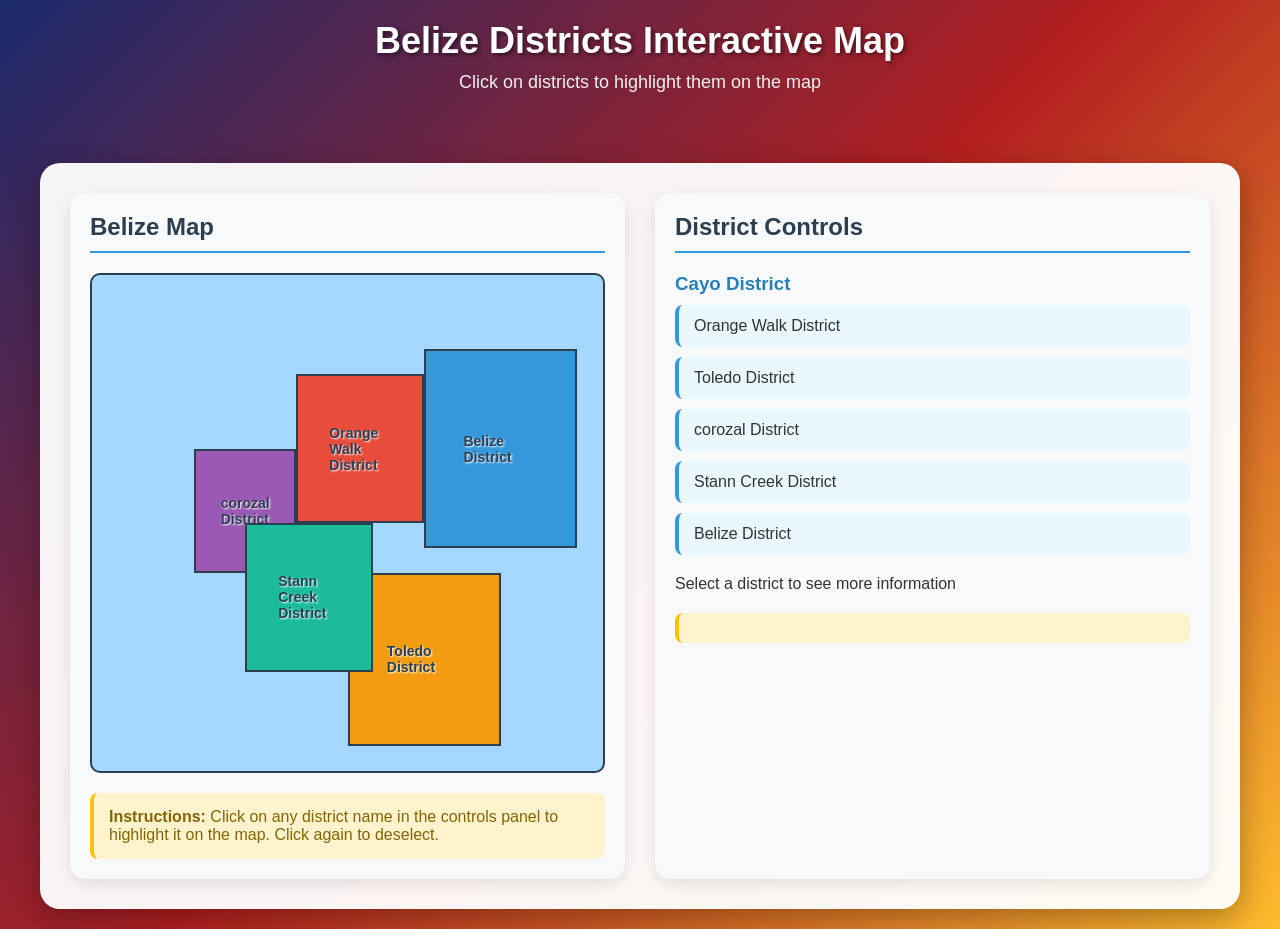
<file: index.html>
<!DOCTYPE html>
<html lang="en">
<head>
    <meta charset="UTF-8">
    <meta name="viewport" content="width=device-width, initial-scale=1.0">
    <title>Belize Districts Interactive Map</title>
    <style>
        * {
            margin: 0;
            padding: 0;
            box-sizing: border-box;
            font-family: 'Segoe UI', Tahoma, Geneva, Verdana, sans-serif;
        }
        
        body {
            background: linear-gradient(135deg, #1a2a6c, #b21f1f, #fdbb2d);
            min-height: 100vh;
            display: flex;
            flex-direction: column;
            align-items: center;
            padding: 20px;
            color: white;
        }
        
        .container {
            background-color: rgba(255, 255, 255, 0.95);
            border-radius: 20px;
            box-shadow: 0 10px 30px rgba(0, 0, 0, 0.3);
            width: 100%;
            max-width: 1200px;
            padding: 30px;
            margin-top: 20px;
            color: #333;
        }
        
        header {
            text-align: center;
            margin-bottom: 30px;
        }
        
        h1 {
            font-size: 36px;
            margin-bottom: 10px;
            color: white;
            text-shadow: 2px 2px 4px rgba(0, 0, 0, 0.5);
        }
        
        .subtitle {
            font-size: 18px;
            color: #f0f0f0;
            margin-bottom: 20px;
        }
        
        .content {
            display: flex;
            flex-wrap: wrap;
            gap: 30px;
        }
        
        .map-container {
            flex: 1;
            min-width: 300px;
            background-color: #f8f9fa;
            border-radius: 15px;
            padding: 20px;
            box-shadow: 0 5px 15px rgba(0, 0, 0, 0.1);
        }
        
        .controls {
            flex: 1;
            min-width: 300px;
            background-color: #f8f9fa;
            border-radius: 15px;
            padding: 20px;
            box-shadow: 0 5px 15px rgba(0, 0, 0, 0.1);
        }
        
        h2 {
            color: #2c3e50;
            margin-bottom: 20px;
            padding-bottom: 10px;
            border-bottom: 2px solid #3498db;
        }
        
        h3 {
            color: #2980b9;
            margin: 15px 0 10px 0;
        }
        
        .district-list {
            list-style-type: none;
            margin-bottom: 20px;
        }
        
        .district-item {
            padding: 12px 15px;
            margin-bottom: 10px;
            background-color: #e9f7fe;
            border-radius: 8px;
            cursor: pointer;
            transition: all 0.3s ease;
            border-left: 4px solid #3498db;
        }
        
        .district-item:hover {
            background-color: #d6eaf8;
            transform: translateX(5px);
        }
        
        .district-item.active {
            background-color: #3498db;
            color: white;
            font-weight: bold;
        }
        
        .district-info {
            background-color: #e9f7fe;
            padding: 15px;
            border-radius: 8px;
            margin-top: 20px;
            display: none;
        }
        
        .district-info.active {
            display: block;
            animation: fadeIn 0.5s ease;
        }
        
        .belize-map {
            width: 100%;
            height: 500px;
            background-color: #a5d8ff;
            border-radius: 10px;
            position: relative;
            overflow: hidden;
            border: 2px solid #2c3e50;
        }
        
        .district {
            position: absolute;
            border: 2px solid #2c3e50;
            background-color: rgba(52, 152, 219, 0.3);
            transition: all 0.3s ease;
            cursor: pointer;
        }
        
        .district:hover {
            background-color: rgba(52, 152, 219, 0.5);
        }
        
        .district.active {
            background-color: rgba(231, 76, 60, 0.7);
            border-color: #c0392b;
            z-index: 10;
            box-shadow: 0 0 15px rgba(231, 76, 60, 0.7);
        }
        
        .district-label {
            position: absolute;
            font-weight: bold;
            color: #2c3e50;
            text-shadow: 1px 1px 2px white;
            pointer-events: none;
            font-size: 14px;
        }
        
        .instructions {
            background-color: #fff3cd;
            border-left: 4px solid #ffc107;
            padding: 15px;
            margin-top: 20px;
            border-radius: 8px;
            color: #856404;
        }
        
        @keyframes fadeIn {
            from { opacity: 0; }
            to { opacity: 1; }
        }
        
        @media (max-width: 768px) {
            .content {
                flex-direction: column;
            }
            
            .belize-map {
                height: 400px;
            }
        }
    </style>
</head>
<body>
    <header>
        <h1>Belize Districts Interactive Map</h1>
        <p class="subtitle">Click on districts to highlight them on the map</p>
    </header>
    
    <div class="container">
        <div class="content">
            <div class="map-container">
                <h2>Belize Map</h2>
                <div class="belize-map" id="belizeMap">
                    <!-- Districts will be added here with JavaScript -->
                </div>
                <div class="instructions">
                    <p><strong>Instructions:</strong> Click on any district name in the controls panel to highlight it on the map. Click again to deselect.</p>
                </div>
            </div>
            
            <div class="controls">
                <h2>District Controls</h2>
                
                <h3>Cayo District</h3>
                <ul class="district-list" id="districtList">
                    <!-- District items will be added here with JavaScript -->
                </ul>
                <p>Select a district to see more information</p>
                
                <div class="district-info" id="districtInfo">
                    <h3 id="selectedDistrictName">District Name</h3>
                    <p id="districtDescription">Description will appear here when a district is selected.</p>
                </div>
                
                <div class="instructions">
                </div>
            </div>
        </div>
    </div>

    <script>
        // District data
        const districts = [
            { id: 'orange-walk', name: 'Orange Walk District', color: '#e74c3c', 
              description: 'Orange Walk District is known for its agricultural production, particularly sugar cane and citrus fruits.' },
            { id: 'toledo', name: 'Toledo District', color: '#f39c12', 
              description: 'Toledo District is the southernmost district in Belize, known for its diverse culture and pristine natural environment.' },
            { id: 'corozal', name: 'corozal District', color: '#9b59b6', 
              description: 'corozal District features a mix of urban and rural areas with growing economic opportunities.' },
            { id: 'stann-creek', name: 'Stann Creek District', color: '#1abc9c', 
              description: 'Stann Creek District is home to diverse ecosystems and is a hub for agricultural exports.' },
            { id: 'belize', name: 'Belize District', color: '#3498db', 
              description: 'Belize District contains the country\'s largest city and is the center of commerce and government.' }
        ];

        // Initialize the map
        function initializeMap() {
            const map = document.getElementById('belizeMap');
            const districtList = document.getElementById('districtList');
            
            // Clear existing content
            map.innerHTML = '';
            districtList.innerHTML = '';
            
            // Create district elements on the map
            districts.forEach((district, index) => {
                // Create map district
                const districtEl = document.createElement('div');
                districtEl.className = 'district';
                districtEl.id = `map-${district.id}`;
                districtEl.dataset.districtId = district.id;
                
                // Position districts roughly in the shape of Belize
                // These are approximate positions for demonstration
                const positions = [
                    { top: '20%', left: '40%', width: '25%', height: '30%' }, // Orange Walk
                    { top: '60%', left: '50%', width: '30%', height: '35%' }, // Toledo
                    { top: '35%', left: '20%', width: '20%', height: '25%' }, // corozal
                    { top: '50%', left: '30%', width: '25%', height: '30%' }, // Stann Creek
                    { top: '15%', left: '65%', width: '30%', height: '40%' }  // Belize
                ];
                
                districtEl.style.top = positions[index].top;
                districtEl.style.left = positions[index].left;
                districtEl.style.width = positions[index].width;
                districtEl.style.height = positions[index].height;
                districtEl.style.backgroundColor = district.color;
                
                // Add district label
                const label = document.createElement('div');
                label.className = 'district-label';
                label.textContent = district.name;
                label.style.top = '50%';
                label.style.left = '50%';
                label.style.transform = 'translate(-50%, -50%)';
                districtEl.appendChild(label);
                
                // Add click event to map district
                districtEl.addEventListener('click', () => toggleDistrict(district.id));
                
                map.appendChild(districtEl);
                
                // Create list item for controls
                const listItem = document.createElement('li');
                listItem.className = 'district-item';
                listItem.id = `list-${district.id}`;
                listItem.textContent = district.name;
                listItem.addEventListener('click', () => toggleDistrict(district.id));
                
                districtList.appendChild(listItem);
            });
        }
        
        // Toggle district selection
        function toggleDistrict(districtId) {
            const district = districts.find(d => d.id === districtId);
            const mapDistrict = document.getElementById(`map-${districtId}`);
            const listDistrict = document.getElementById(`list-${districtId}`);
            const districtInfo = document.getElementById('districtInfo');
            const selectedDistrictName = document.getElementById('selectedDistrictName');
            const districtDescription = document.getElementById('districtDescription');
            
            // Toggle active state
            const isActive = mapDistrict.classList.contains('active');
            
            // Remove active state from all districts
            document.querySelectorAll('.district').forEach(el => {
                el.classList.remove('active');
            });
            document.querySelectorAll('.district-item').forEach(el => {
                el.classList.remove('active');
            });
            
            // If it wasn't active, set it as active
            if (!isActive) {
                mapDistrict.classList.add('active');
                listDistrict.classList.add('active');
                
                // Update district info
                selectedDistrictName.textContent = district.name;
                districtDescription.textContent = district.description;
                districtInfo.classList.add('active');
            } else {
                districtInfo.classList.remove('active');
            }
        }
        
        // Initialize the application
        document.addEventListener('DOMContentLoaded', initializeMap);
    </script>
</body>
</html>
</file>
